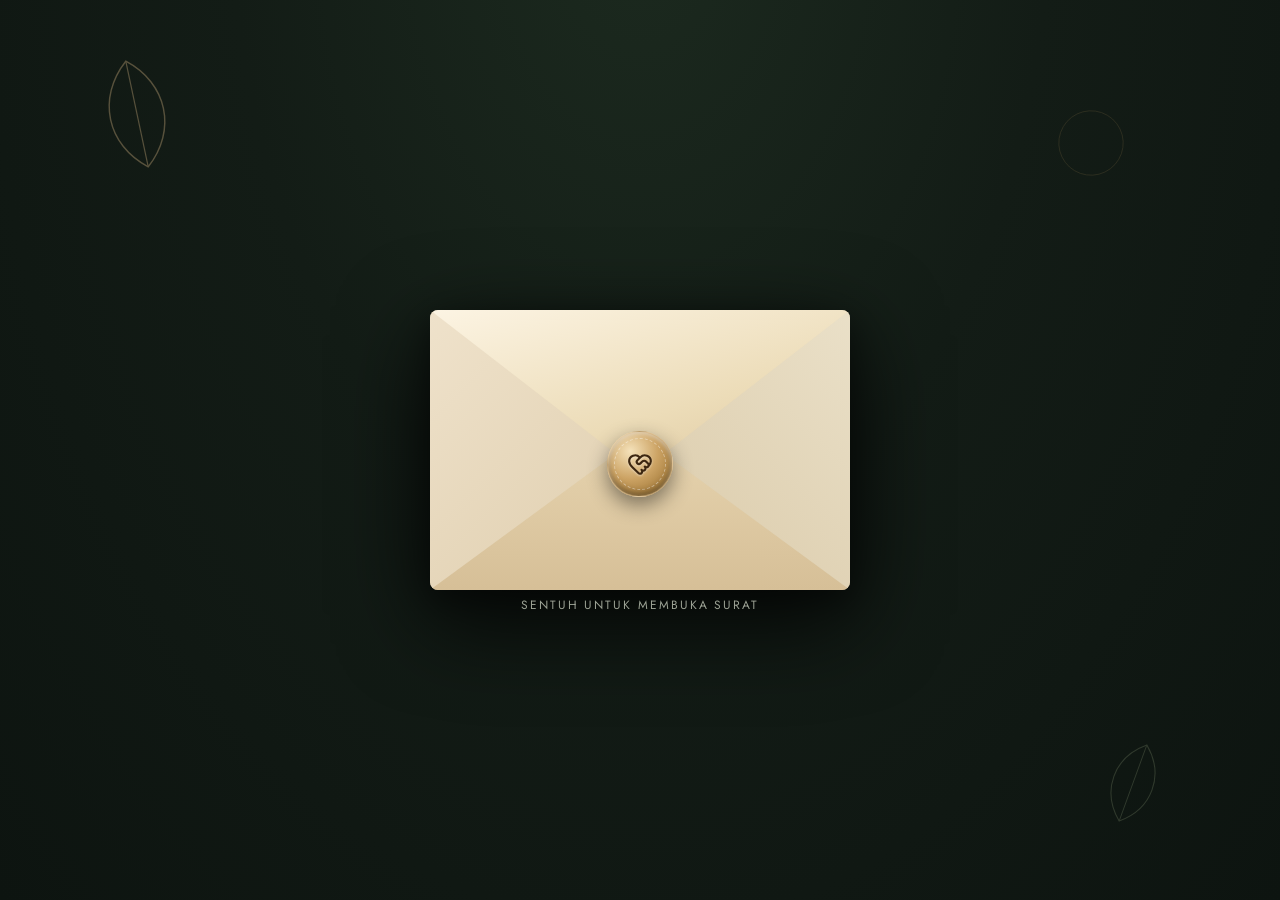
<file: index.html>
<!DOCTYPE html>
<html lang="id">
<head>
<meta charset="UTF-8">
<meta name="viewport" content="width=device-width, initial-scale=1.0">
<title>Surat Cinta dari Umu & Anggin</title>
<link rel="preconnect" href="https://fonts.googleapis.com">
<link href="https://fonts.googleapis.com/css2?family=Cormorant+Garamond:ital,wght@0,400;0,500;0,600;1,400;1,500&family=Jost:wght@300;400;500&display=swap" rel="stylesheet">
<link rel="stylesheet" href="assets/css/main.css">
</head>
<body>

<div class="stage" id="guestView">

  <div class="leaf l1"><svg viewBox="0 0 100 100"><path d="M50 5 C20 30 20 70 50 95 C80 70 80 30 50 5 Z" fill="none" stroke="#d9b785" stroke-width="1.2"/><path d="M50 5 L50 95" stroke="#d9b785" stroke-width="1"/></svg></div>
  <div class="leaf l2"><svg viewBox="0 0 100 100"><path d="M50 5 C20 30 20 70 50 95 C80 70 80 30 50 5 Z" fill="none" stroke="#6d7a5e" stroke-width="1.2"/><path d="M50 5 L50 95" stroke="#6d7a5e" stroke-width="1"/></svg></div>
  <div class="leaf l3"><svg viewBox="0 0 100 100"><circle cx="50" cy="50" r="46" fill="none" stroke="#c0985b" stroke-width="1"/></svg></div>

  <div class="envelope-wrap" id="envWrap">

    <div class="envelope" id="envelope" onclick="openLetter()">
      <div class="env-back"></div>
      <div class="env-left"></div>
      <div class="env-right"></div>
      <div class="env-bottom"></div>
      <div class="env-flap"></div>
      <div class="seal">
        <svg xmlns="http://www.w3.org/2000/svg" width="24" height="24" viewBox="0 0 24 24" fill="none" stroke="currentColor" stroke-width="2" stroke-linecap="round" stroke-linejoin="round" class="lucide lucide-heart-handshake preview-icon"><path d="M19.414 14.414C21 12.828 22 11.5 22 9.5a5.5 5.5 0 0 0-9.591-3.676.6.6 0 0 1-.818.001A5.5 5.5 0 0 0 2 9.5c0 2.3 1.5 4 3 5.5l5.535 5.362a2 2 0 0 0 2.879.052 2.12 2.12 0 0 0-.004-3 2.124 2.124 0 1 0 3-3 2.124 2.124 0 0 0 3.004 0 2 2 0 0 0 0-2.828l-1.881-1.882a2.41 2.41 0 0 0-3.409 0l-1.71 1.71a2 2 0 0 1-2.828 0 2 2 0 0 1 0-2.828l2.823-2.762"/></svg>
      </div>
    </div>

    <div class="letter" id="letter">
      <p class="eyebrow" id="letterEyebrow">Sebuah Kabar Dari Kami</p>
      <p class="to-line">Kepada Yth. <span id="recipientName">Teman & Keluarga Tersayang</span></p>
      <div class="divider"></div>

      <h1 class="names" id="coupleNames">[Groom Name] <br /><em>&</em><br /> [Bride Name]</h1>

      <div class="msg" id="letterMsg">
        <p>Dengan penuh rasa syukur dan bahagia, kami ingin berbagi kabar bahwa kami akan melangsungkan pernikahan secara sederhana dan intim bersama keluarga terdekat.</p>
        <p>Bukan karena kebersamaan kita kurang berarti — justru sebaliknya, kamu selalu memiliki tempat yang istimewa di hati kami. Karena beberapa pertimbangan, kami memilih merayakan momen sakral ini dalam lingkaran yang kecil.</p>
        <p>Dari hati yang terdalam, kami memohon maaf belum dapat mengundang secara langsung. Doa restu dari Teman & Keluarga Tersayang sangat berharga untuk hari bahagia kami yang akan berlangsung pada:</p>
      </div>

      <div class="detail-box">
        <div class="detail-row"><span class="ico">✦</span><span id="eventDate">Sabtu, 10 Oktober 2026</span></div>
        <div class="detail-row"><span class="ico">✦</span><span id="eventLocation">Banjarnegara, Jawa Tengah, Indonesia</span></div>
      </div>

      <p class="closing"><span id="closingGreeting">Dengan cinta,</span><strong id="closingSignature">Umu & Anggin</strong></p>

      <div class="wa-row" id="waButtons">
        <a class="cta cta-secondary" id="btnGroom" href="#" target="_blank">Ucapan untuk Anggin</a>
        <a class="cta cta-secondary" id="btnBride" href="#" target="_blank">Ucapan untuk Umu</a>
      </div>
    </div>

    <p class="env-hint" id="hint" onclick="openLetter()">Sentuh untuk membuka surat</p>

  </div>

</div>

<!-- ====== PANEL ADMIN (hanya kamu yang lihat) ====== -->
<div class="admin-card" id="adminPanel" style="display:none;">
  <p class="eyebrow" style="text-align:center;">Alat Bantu · Hanya Kamu</p>
  <h1 class="admin-title">Generator Pesan & Link</h1>
  <p class="admin-subtitle">Isi sekali, dapat pesan + link personal per orang, siap dikirim ke WA masing-masing.</p>
  <div class="divider" style="margin:0 auto 24px;"></div>

  <p class="section-label first">1. Link Halaman Ini</p>
  <div class="field">
    <input type="text" id="baseUrl" placeholder="https://undangan-kamu.com/index.html">
    <p class="hint">Isi dengan link undangan ini setelah kamu upload ke hosting (tanpa ?admin=1 di belakangnya).</p>
  </div>

  <p class="section-label">2. Template Pesan</p>
  <div class="field">
    <textarea id="template">Halo {nama} 🤍

Ada kabar bahagia yang ingin kami sampaikan secara pribadi kepada {nama}. InsyaAllah dalam waktu dekat kami akan melangsungkan pernikahan.

Karena ada beberapa hal yang ingin kami sampaikan dengan lebih lengkap, kami menuliskannya dalam sebuah surat kecil untuk {nama}. Mohon berkenan meluangkan sedikit waktu untuk membacanya melalui link berikut:

{link}

Terima kasih sudah meluangkan waktu untuk membaca kabar dari kami. Mohon doa baiknya agar segala persiapan dan perjalanan kami ke depannya diberikan kelancaran dan keberkahan. 🤍</textarea>
    <p class="hint">Pakai <span class="tag-btn">{nama}</span> dan <span class="tag-btn">{link}</span> — otomatis diganti sesuai penerima.</p>
  </div>

  <p class="section-label">3. Daftar Penerima</p>
  <div class="field">
    <label>Format: Nama, Nomor WA — satu orang per baris</label>
    <textarea id="recipients" placeholder="Kak Rina, 6281234567890&#10;Dimas, 6289876543210"></textarea>
    <p class="hint">Nomor pakai awalan 62 (ganti 0 di depan), tanpa spasi/tanda +.</p>
  </div>

  <p class="section-label">Hasil — Siap Kirim</p>
  <div class="batch-out" id="batchOut">
    <p class="empty-msg">Isi ketiga bagian di atas dulu, hasilnya bakal muncul di sini.</p>
  </div>
</div>
<script src="assets/js/main.js"></script>

</body>
</html>
</file>
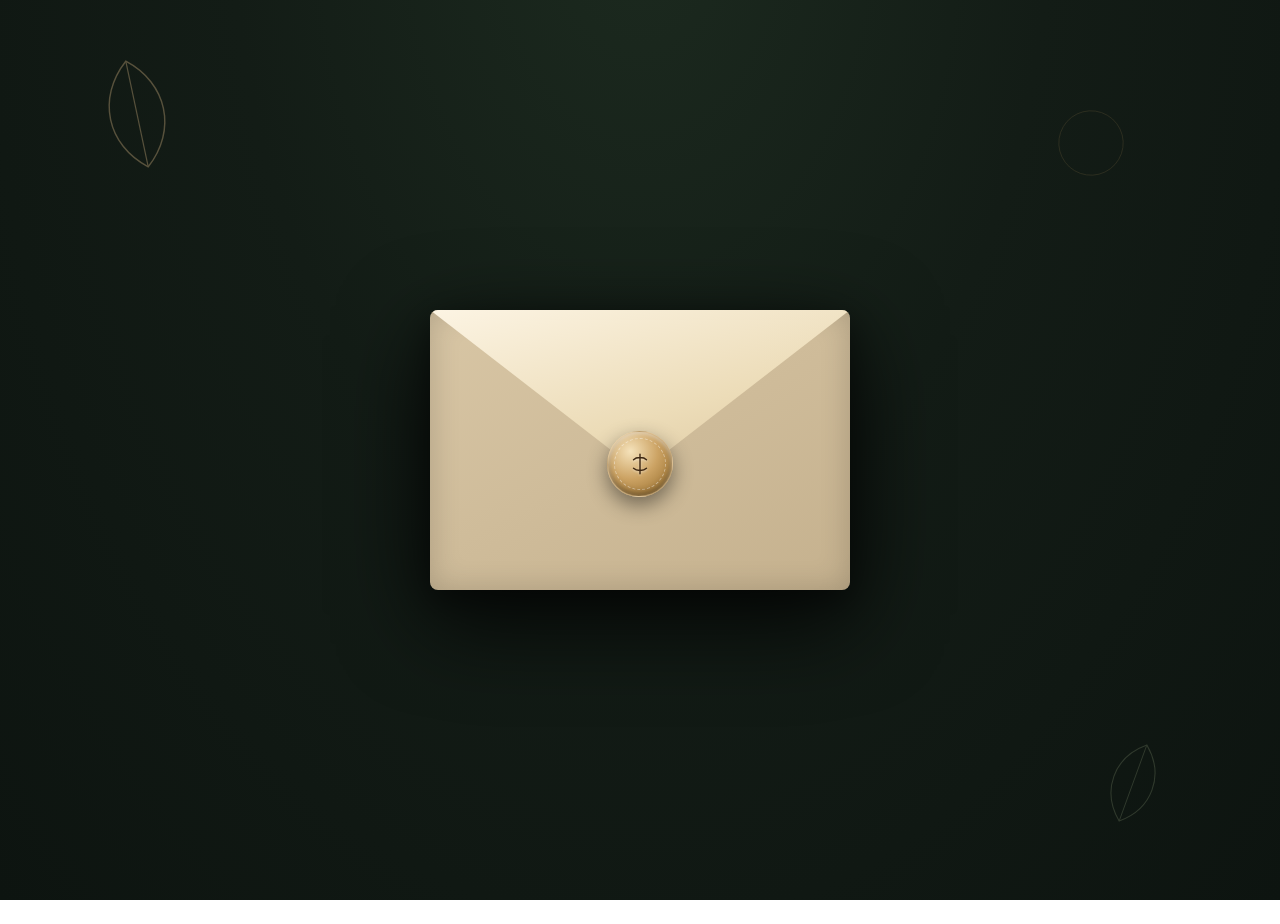
<file: index_backup.html>
<!DOCTYPE html>
<html lang="id">
<head>
<meta charset="UTF-8">
<meta name="viewport" content="width=device-width, initial-scale=1.0">
<title>Surat Cinta dari Umu & Anggin</title>
<link rel="preconnect" href="https://fonts.googleapis.com">
<link href="https://fonts.googleapis.com/css2?family=Cormorant+Garamond:ital,wght@0,400;0,500;0,600;1,400;1,500&family=Jost:wght@300;400;500&display=swap" rel="stylesheet">
<link rel="stylesheet" href="assets/css/main.css">
</head>
<body>

<div class="stage">

  <div class="leaf l1"><svg viewBox="0 0 100 100"><path d="M50 5 C20 30 20 70 50 95 C80 70 80 30 50 5 Z" fill="none" stroke="#d9b785" stroke-width="1.2"/><path d="M50 5 L50 95" stroke="#d9b785" stroke-width="1"/></svg></div>
  <div class="leaf l2"><svg viewBox="0 0 100 100"><path d="M50 5 C20 30 20 70 50 95 C80 70 80 30 50 5 Z" fill="none" stroke="#6d7a5e" stroke-width="1.2"/><path d="M50 5 L50 95" stroke="#6d7a5e" stroke-width="1"/></svg></div>
  <div class="leaf l3"><svg viewBox="0 0 100 100"><circle cx="50" cy="50" r="46" fill="none" stroke="#c0985b" stroke-width="1"/></svg></div>

  <div class="envelope-wrap" id="envWrap">

    <div class="envelope" id="envelope" onclick="openLetter()">
      <div class="env-back"></div>
      <div class="env-shadow-fold"></div>
      <div class="env-flap"></div>
      <div class="seal">
        <svg viewBox="0 0 24 24" fill="none" stroke="#3a2e18" stroke-width="1.3">
          <path d="M12 3 L12 21 M6 8 C6 8 8 6 12 6 C16 6 18 8 18 8 M6 16 C6 16 8 18 12 18 C16 18 18 16 18 16" stroke-linecap="round"/>
        </svg>
      </div>
    </div>

    <div class="letter" id="letter">
      <p class="eyebrow">Sebuah Kabar Dari Kami</p>
      <p class="to-line">Kepada Yth. <span id="recipientName">Teman & Keluarga Tersayang</span></p>
      <div class="divider"></div>

      <h1 class="names">Umu <em>&</em> Anggin</h1>

      <div class="msg">
        <p>Dengan penuh syukur, kami akan melangsungkan pernikahan dalam suasana yang intim dan sederhana, hanya bersama keluarga terdekat.</p>
        <p>Bukan karena kalian kurang berarti — justru sebaliknya, kalian begitu berharga di hati kami. Karena beberapa pertimbangan, kami memilih merayakan hari pernikahan ini dalam lingkaran kecil.</p>
        <p>Mohon maaf apabila kami tidak dapat mengundang secara langsung. Doa restu dari kalian sudah lebih dari cukup untuk kami.</p>
      </div>

      <div class="detail-box">
        <div class="detail-row"><span class="ico">✦</span><span>Sabtu, 10 Oktober 2026</span></div>
        <div class="detail-row"><span class="ico">✦</span><span>Banjarnegara, Jawa Tengah, Indonesia</span></div>
      </div>

      <p class="closing">Dengan cinta,<strong>Umu & Anggin</strong></p>

      <div class="wa-row">
        <a class="cta cta-secondary" href="https://wa.me/6285786750167?text=Selamat%20ya%20atas%20pernikahannya!%20Semoga%20berbahagia%20selalu%20%F0%9F%A4%8D" target="_blank">Ucapan untuk Umu</a>
        <a class="cta cta-secondary" href="https://wa.me/628978184233?text=Selamat%20ya%20atas%20pernikahannya!%20Semoga%20berbahagia%20selalu%20%F0%9F%A4%8D" target="_blank">Ucapan untuk Anggin</a>
      </div>
    </div>

  </div>

  <p class="env-hint" id="hint">Sentuh untuk membuka surat</p>

</div>

<script src="assets/js/main.js"></script>

</body>
</html>
</file>
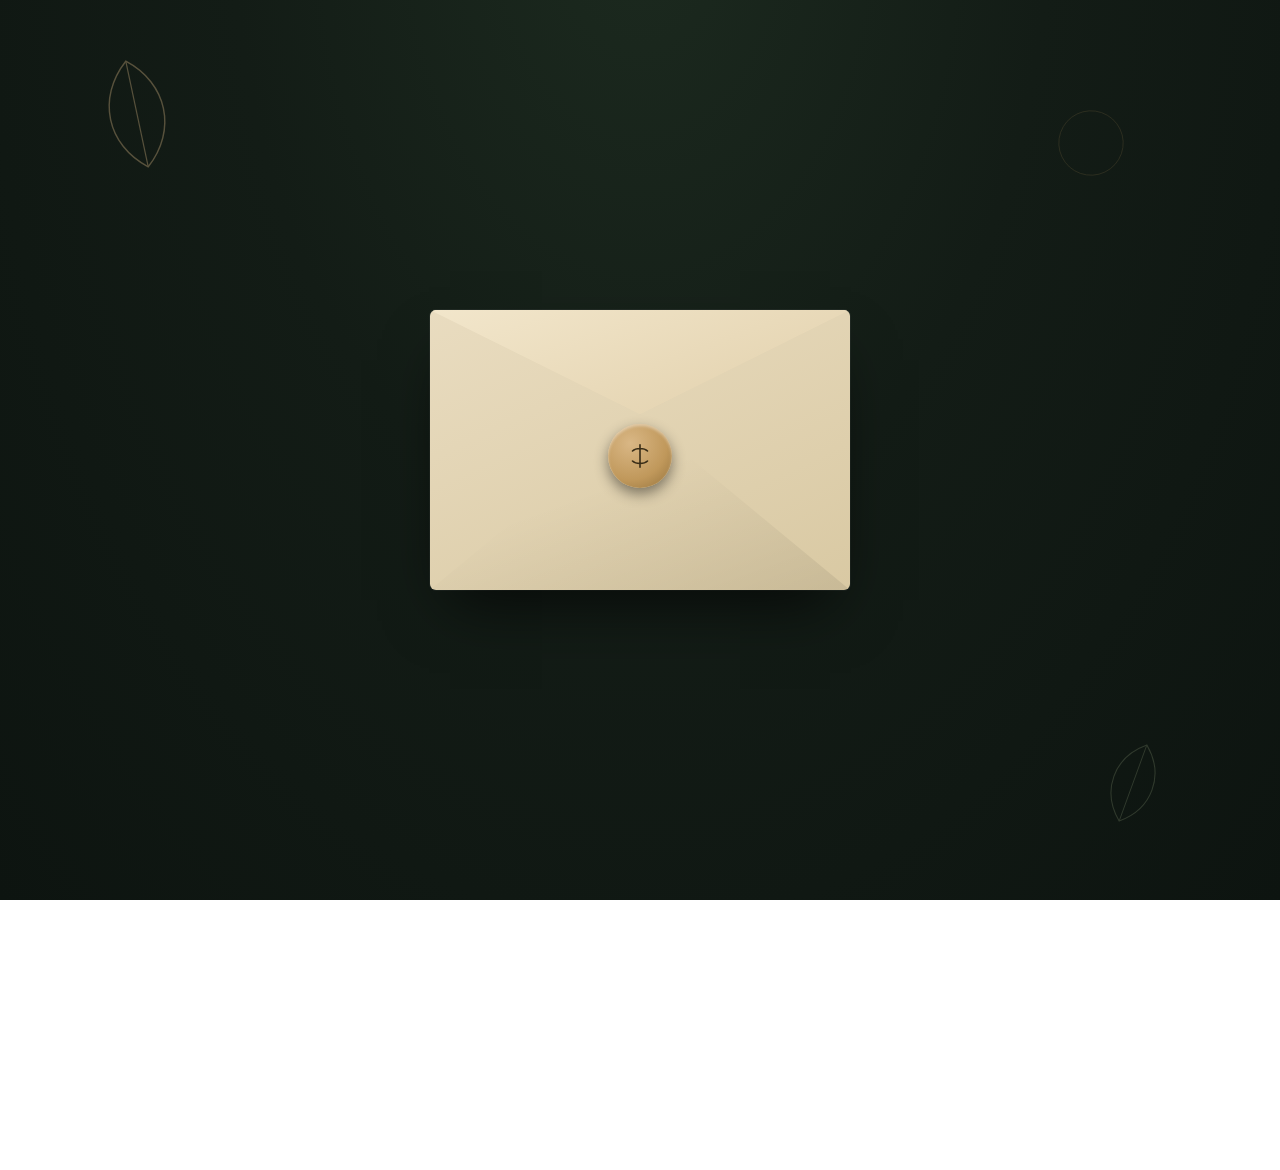
<file: undangan-intimate-wedding.html>
<!DOCTYPE html>
<html lang="id">
<head>
<meta charset="UTF-8">
<meta name="viewport" content="width=device-width, initial-scale=1.0">
<title>Sebuah Kabar Dari Kami</title>
<link rel="preconnect" href="https://fonts.googleapis.com">
<link href="https://fonts.googleapis.com/css2?family=Cormorant+Garamond:ital,wght@0,400;0,500;0,600;1,400;1,500&family=Jost:wght@300;400;500&display=swap" rel="stylesheet">
<style>
  :root{
    --bg-deep: #131c16;
    --bg-deep-2: #0d1410;
    --paper: #faf5e9;
    --paper-shadow: #e8dcc4;
    --ink: #2a2f26;
    --ink-soft: #5b6152;
    --gold: #c0985b;
    --gold-soft: #d9b785;
    --sage: #6d7a5e;
    --rose: #b6796f;
  }

  *{ box-sizing:border-box; }

  html,body{
    margin:0;
    padding:0;
    min-height:100vh;
    background:
      radial-gradient(ellipse at 50% -10%, #1c2a1f 0%, var(--bg-deep) 45%, var(--bg-deep-2) 100%);
    font-family:'Jost', sans-serif;
    color: var(--ink);
    overflow-x:hidden;
  }

  .stage{
    min-height:100vh;
    display:flex;
    align-items:center;
    justify-content:center;
    padding: 40px 20px;
    position:relative;
  }

  /* ambient floating botanical lines */
  .leaf{
    position:absolute;
    opacity:0.35;
    pointer-events:none;
  }
  .leaf svg{ width:100%; height:100%; display:block; }
  .leaf.l1{ width:120px; top:6%; left:6%; transform:rotate(-12deg); }
  .leaf.l2{ width:90px; bottom:8%; right:8%; transform:rotate(20deg); }
  .leaf.l3{ width:70px; top:12%; right:12%; transform:rotate(8deg); opacity:0.2; }

  /* ===== ENVELOPE ===== */
  .envelope-wrap{
    perspective: 1800px;
    width: 100%;
    max-width: 420px;
  }

  .envelope{
    position:relative;
    width:100%;
    aspect-ratio: 3/2;
    cursor:pointer;
    transition: transform .6s ease;
  }
  .envelope:hover{ transform: translateY(-4px); }
  .envelope.opened{ pointer-events:none; }

  .env-back{
    position:absolute; inset:0;
    background: linear-gradient(155deg, #e9dcc0, #d9c9a3);
    border-radius: 6px;
    box-shadow: 0 30px 60px -20px rgba(0,0,0,0.7), 0 0 0 1px rgba(255,255,255,0.05);
  }

  .env-flap{
    position:absolute;
    top:0; left:0; right:0;
    height: 60%;
    background: linear-gradient(160deg, #f2e6cb, #ddcaa3);
    clip-path: polygon(0 0, 100% 0, 50% 62%);
    transform-origin: top center;
    transition: transform 1s cubic-bezier(.6,-0.1,.25,1);
    z-index:5;
    border-radius: 6px 6px 0 0;
  }
  .envelope.opened .env-flap{
    transform: rotateX(180deg);
    z-index:1;
  }

  .env-shadow-fold{
    position:absolute;
    inset:0;
    background: linear-gradient(160deg, transparent 55%, rgba(0,0,0,0.08) 100%);
    clip-path: polygon(0 100%, 50% 38%, 100% 100%);
    pointer-events:none;
  }

  .seal{
    position:absolute;
    top:52%; left:50%;
    width:64px; height:64px;
    transform: translate(-50%,-50%);
    z-index:6;
    border-radius:50%;
    background: radial-gradient(circle at 35% 30%, var(--gold-soft), var(--gold) 60%, #93713b 100%);
    box-shadow: 0 6px 14px rgba(0,0,0,0.45), inset 0 2px 3px rgba(255,255,255,0.4);
    display:flex; align-items:center; justify-content:center;
    transition: transform .5s ease, opacity .5s ease;
  }
  .seal svg{ width: 30px; height:30px; }
  .envelope.opened .seal{
    transform: translate(-50%,-50%) scale(0.4) rotate(25deg);
    opacity:0;
  }

  .env-hint{
    position:absolute;
    bottom:-38px; left:0; right:0;
    text-align:center;
    color: #cfd6c5;
    font-size:13px;
    letter-spacing:.14em;
    text-transform:uppercase;
    opacity:0.75;
  }
  .envelope.opened + .env-hint, .envelope.opened ~ .env-hint{ opacity:0; }

  .env-hint-wrap.hidden{ opacity:0; transition:opacity .4s ease; }

  /* ===== LETTER ===== */
  .letter{
    position: absolute;
    top: 6%;
    left: 50%;
    width: 92%;
    max-width: 400px;
    transform: translate(-50%, 30px) scale(0.96);
    background: var(--paper);
    box-shadow: 0 40px 80px -25px rgba(0,0,0,0.55);
    border-radius: 4px;
    padding: 44px 30px 38px;
    opacity: 0;
    z-index: 3;
    transition: transform 1s cubic-bezier(.2,.8,.2,1) .35s, opacity .8s ease .35s;
    text-align:center;
  }
  .envelope-wrap.opened .letter{
    opacity:1;
    transform: translate(-50%, -120px) scale(1);
  }
  .envelope-wrap.opened .envelope{ z-index:2; }

  .eyebrow{
    font-size:11px;
    letter-spacing:.3em;
    text-transform:uppercase;
    color: var(--sage);
    margin: 0 0 18px;
  }

  .to-line{
    font-size:13px;
    color: var(--ink-soft);
    margin: 0 0 4px;
    font-style: italic;
  }
  .to-line span{
    color: var(--ink);
    font-weight:500;
    font-style: normal;
  }

  .divider{
    width:56px; height:1px;
    background: var(--gold);
    margin: 18px auto;
    position:relative;
  }
  .divider::before{
    content:'✦';
    position:absolute;
    top:-8px; left:50%;
    transform:translateX(-50%);
    color:var(--gold);
    font-size:11px;
    background:var(--paper);
    padding:0 6px;
  }

  .names{
    font-family:'Cormorant Garamond', serif;
    font-weight:500;
    font-size: 34px;
    line-height:1.15;
    color: var(--ink);
    margin: 0;
  }
  .names em{
    font-style: italic;
    color: var(--rose);
    font-weight:400;
    display:inline-block;
    padding: 0 4px;
  }

  .msg{
    font-size:14.5px;
    line-height:1.85;
    color: var(--ink-soft);
    margin: 22px 0;
    text-align:left;
  }
  .msg p{ margin: 0 0 14px; }
  .msg p:last-child{ margin-bottom:0; }

  .detail-box{
    background: rgba(109,122,94,0.07);
    border: 1px solid rgba(109,122,94,0.2);
    border-radius:8px;
    padding: 16px 18px;
    margin: 22px 0;
    text-align:left;
  }
  .detail-row{
    display:flex;
    gap:10px;
    font-size:13px;
    color: var(--ink);
    margin-bottom:8px;
  }
  .detail-row:last-child{ margin-bottom:0; }
  .detail-row .ico{ color: var(--gold); flex-shrink:0; width:16px; text-align:center; }

  .closing{
    font-family:'Cormorant Garamond', serif;
    font-style: italic;
    font-size: 15px;
    color: var(--ink-soft);
    margin: 20px 0 4px;
  }
  .closing strong{
    display:block;
    font-style:normal;
    font-weight:600;
    font-size:19px;
    color: var(--ink);
    margin-top:4px;
  }

  .cta{
    display:inline-block;
    margin-top: 22px;
    padding: 12px 28px;
    background: var(--ink);
    color: var(--paper);
    text-decoration:none;
    font-size:12.5px;
    letter-spacing:.12em;
    text-transform:uppercase;
    border-radius: 30px;
    transition: background .3s ease, transform .3s ease;
  }
  .cta:hover{ background: var(--sage); transform: translateY(-2px); }

  .footer-note{
    margin-top: 200px;
    text-align:center;
    color:#8b9184;
    font-size:11px;
    letter-spacing:.1em;
    max-width:400px;
  }

  @media (max-width:480px){
    .letter{ padding: 34px 22px 30px; }
    .names{ font-size:28px; }
  }

  @media (prefers-reduced-motion: reduce){
    .env-flap, .letter, .seal, .envelope{ transition:none !important; }
  }
</style>
</head>
<body>

<div class="stage">

  <div class="leaf l1"><svg viewBox="0 0 100 100"><path d="M50 5 C20 30 20 70 50 95 C80 70 80 30 50 5 Z" fill="none" stroke="#d9b785" stroke-width="1.2"/><path d="M50 5 L50 95" stroke="#d9b785" stroke-width="1"/></svg></div>
  <div class="leaf l2"><svg viewBox="0 0 100 100"><path d="M50 5 C20 30 20 70 50 95 C80 70 80 30 50 5 Z" fill="none" stroke="#6d7a5e" stroke-width="1.2"/><path d="M50 5 L50 95" stroke="#6d7a5e" stroke-width="1"/></svg></div>
  <div class="leaf l3"><svg viewBox="0 0 100 100"><circle cx="50" cy="50" r="46" fill="none" stroke="#c0985b" stroke-width="1"/></svg></div>

  <div class="envelope-wrap" id="envWrap">

    <div class="envelope" id="envelope" onclick="openLetter()">
      <div class="env-back"></div>
      <div class="env-shadow-fold"></div>
      <div class="env-flap"></div>
      <div class="seal">
        <svg viewBox="0 0 24 24" fill="none" stroke="#3a2e18" stroke-width="1.3">
          <path d="M12 3 L12 21 M6 8 C6 8 8 6 12 6 C16 6 18 8 18 8 M6 16 C6 16 8 18 12 18 C16 18 18 16 18 16" stroke-linecap="round"/>
        </svg>
      </div>
    </div>

    <div class="letter" id="letter">
      <p class="eyebrow">Sebuah Kabar Dari Kami</p>
      <p class="to-line">Kepada Yth. <span id="recipientName">Teman & Keluarga Tersayang</span></p>
      <div class="divider"></div>

      <h1 class="names">Umu <em>&</em> Anggin</h1>

      <div class="msg">
        <p>Dengan penuh syukur, kami akan melangsungkan pernikahan dalam suasana yang intim dan sederhana, hanya bersama keluarga terdekat.</p>
        <p>Bukan karena kalian kurang berarti — justru sebaliknya, kalian begitu berharga di hati kami. Karena beberapa pertimbangan, kami memilih merayakan hari pernikahan ini dalam lingkaran kecil.</p>
        <p>Mohon maaf apabila kami tidak dapat mengundang secara langsung. Doa restu dari kalian sudah lebih dari cukup untuk kami.</p>
      </div>

      <div class="detail-box">
        <div class="detail-row"><span class="ico">✦</span><span>Sabtu, 10 Oktober 2026</span></div>
        <div class="detail-row"><span class="ico">✦</span><span>Banjarnegara, Jawa Tengah, Indonesia</span></div>
      </div>

      <p class="closing">Dengan cinta,<strong>Umu & Anggin</strong></p>

      <div class="wa-row">
        <a class="cta cta-secondary" href="https://wa.me/6285786750167?text=Selamat%20ya%20atas%20pernikahannya!%20Semoga%20berbahagia%20selalu%20%F0%9F%A4%8D" target="_blank">Ucapan untuk Umu</a>
        <a class="cta cta-secondary" href="https://wa.me/628978184233?text=Selamat%20ya%20atas%20pernikahannya!%20Semoga%20berbahagia%20selalu%20%F0%9F%A4%8D" target="_blank">Ucapan untuk Anggin</a>
      </div>
    </div>

  </div>

  <p class="env-hint" id="hint">Sentuh untuk membuka surat</p>

</div>

<script>
  // Baca nama penerima dari link, contoh: undangan.html?to=Budi+%26+Keluarga
  (function setRecipientName(){
    const params = new URLSearchParams(window.location.search);
    const name = params.get('to');
    if(name && name.trim().length){
      document.getElementById('recipientName').textContent = name.trim();
    }
  })();

  function openLetter(){
    const wrap = document.getElementById('envWrap');
    const env = document.getElementById('envelope');
    const hint = document.getElementById('hint');
    if(wrap.classList.contains('opened')) return;
    env.classList.add('opened');
    wrap.classList.add('opened');
    hint.style.transition = 'opacity .4s ease';
    hint.style.opacity = '0';
  }
</script>

</body>
</html>
</file>
<file: assets/css/main.css>
:root{
    --bg-deep: #131c16;
    --bg-deep-2: #0d1410;
    --paper: #faf5e9;
    --paper-shadow: #e8dcc4;
    --ink: #2a2f26;
    --ink-soft: #5b6152;
    --gold: #c0985b;
    --gold-soft: #d9b785;
    --sage: #6d7a5e;
    --rose: #b6796f;
  }

  *{ box-sizing:border-box; }

  html,body{
    margin:0;
    padding:0;
    min-height:100vh;
    min-height:100dvh;
    background:
      radial-gradient(ellipse at 50% -10%, #1c2a1f 0%, var(--bg-deep) 45%, var(--bg-deep-2) 100%);
    font-family:'Jost', sans-serif;
    color: var(--ink);
    overflow-x:hidden;
  }

  .stage{
    min-height:100vh;
    min-height:100dvh;
    display:flex;
    align-items:center;
    justify-content:center;
    padding: 30px 20px;
    position:relative;
    box-sizing: border-box;
  }

  /* ambient floating botanical lines */
  .leaf{
    position:absolute;
    opacity:0.35;
    pointer-events:none;
  }
  .leaf svg{ width:100%; height:100%; display:block; }
  .leaf.l1{ width:120px; top:6%; left:6%; transform:rotate(-12deg); }
  .leaf.l2{ width:90px; bottom:8%; right:8%; transform:rotate(20deg); }
  .leaf.l3{ width:70px; top:12%; right:12%; transform:rotate(8deg); opacity:0.2; }

  /* ===== ENVELOPE ===== */
  .envelope-wrap{
    perspective: 1800px;
    width: 100%;
    max-width: 420px;
  }

  .envelope{
    position: relative;
    width: 100%;
    aspect-ratio: 3 / 2;
    cursor: pointer;
    transition: transform .6s cubic-bezier(0.2, 0.8, 0.2, 1);
    filter: drop-shadow(0 25px 45px rgba(0, 0, 0, 0.7)) drop-shadow(0 10px 15px rgba(0, 0, 0, 0.45));
  }
  .envelope:hover{ transform: translateY(-5px); }
  .envelope.opened{ pointer-events: none; }

  /* Back wall / interior lining of envelope */
  .env-back{
    position: absolute;
    inset: 0;
    background: linear-gradient(150deg, #d8c6a5 0%, #c5b18e 100%);
    border-radius: 8px;
    box-shadow: inset 0 0 30px rgba(0, 0, 0, 0.18);
  }

  /* Left flap fold */
  .env-left{
    position: absolute;
    inset: 0;
    background: linear-gradient(135deg, #efe2cb 0%, #d8c5a1 100%);
    clip-path: polygon(0 0, 0 100%, 53% 50%);
    border-radius: 8px 0 0 8px;
    filter: drop-shadow(2px 0 3px rgba(0, 0, 0, 0.08));
    z-index: 3;
    pointer-events: none;
  }

  /* Right flap fold */
  .env-right{
    position: absolute;
    inset: 0;
    background: linear-gradient(225deg, #eae0c8 0%, #d3c09b 100%);
    clip-path: polygon(100% 0, 100% 100%, 47% 50%);
    border-radius: 0 8px 8px 0;
    filter: drop-shadow(-2px 0 3px rgba(0, 0, 0, 0.08));
    z-index: 3;
    pointer-events: none;
  }

  /* Bottom flap fold (overlapping left and right) */
  .env-bottom{
    position: absolute;
    inset: 0;
    background: linear-gradient(180deg, #faf1df 0%, #e5d2ad 50%, #d6bf97 100%);
    clip-path: polygon(0 100%, 100% 100%, 50% 45%);
    border-radius: 0 0 8px 8px;
    filter: drop-shadow(0 -4px 6px rgba(0, 0, 0, 0.12));
    z-index: 4;
    pointer-events: none;
  }

  /* Top flap fold */
  .env-flap{
    position: absolute;
    top: 0;
    left: 0;
    right: 0;
    height: 58%;
    background: linear-gradient(165deg, #fcf4e3 0%, #ecdcb8 60%, #dcc69e 100%);
    clip-path: polygon(0 0, 100% 0, 50% 100%);
    transform-origin: top center;
    transition: transform 0.9s cubic-bezier(.4, 0, .2, 1);
    z-index: 5;
    border-radius: 8px 8px 0 0;
    filter: drop-shadow(0 4px 8px rgba(0, 0, 0, 0.22));
  }
  .envelope.opened .env-flap{
    transform: rotateX(180deg);
    z-index: 1;
    filter: drop-shadow(0 -3px 6px rgba(0, 0, 0, 0.15));
  }

  /* Realistic Melted Wax Seal */
  .seal{
    position: absolute;
    top: 55%;
    left: 50%;
    width: 66px;
    height: 66px;
    transform: translate(-50%, -50%);
    z-index: 6;
    border-radius: 49% 51% 52% 48% / 51% 49% 51% 49%;
    background: radial-gradient(circle at 35% 30%, #f5e2ba 0%, #cca364 45%, #a17838 80%, #765322 100%);
    box-shadow: 
      0 8px 20px rgba(0, 0, 0, 0.45),
      inset 0 2px 4px rgba(255, 255, 255, 0.5),
      inset 0 -3px 6px rgba(0, 0, 0, 0.35);
    display: flex;
    align-items: center;
    justify-content: center;
    transition: transform .5s cubic-bezier(0.4, 0, 0.2, 1), opacity .5s ease;
    border: 1px solid rgba(255, 255, 255, 0.25);
    color: #3d2711;
  }
  .seal::before{
    content: '';
    position: absolute;
    inset: 6px;
    border: 1.5px dashed rgba(255, 255, 255, 0.4);
    border-radius: 50%;
    pointer-events: none;
  }
  .seal svg{
    width: 26px;
    height: 26px;
    stroke: currentColor;
    filter: drop-shadow(0 1px 1px rgba(255, 255, 255, 0.45));
  }
  .envelope.opened .seal{
    transform: translate(-50%, -50%) scale(0.3) rotate(25deg);
    opacity: 0;
  }

  .env-hint{
    position: absolute;
    bottom: -36px;
    left: 0;
    right: 0;
    text-align: center;
    color: #cfd6c5;
    font-size: 12px;
    letter-spacing: .16em;
    text-transform: uppercase;
    opacity: 0.75;
    cursor: pointer;
    user-select: none;
    transition: opacity .4s ease, transform .3s ease;
    z-index: 7;
  }
  .env-hint:hover{
    opacity: 1;
    color: #ffffff;
  }
  .envelope-wrap.opened .env-hint,
  .envelope.opened + .env-hint,
  .envelope.opened ~ .env-hint{
    opacity: 0;
    pointer-events: none;
    transform: translateY(8px);
  }

  .env-hint-wrap.hidden{ opacity:0; transition:opacity .4s ease; }

  /* ===== LETTER ===== */
  .letter{
    position: absolute;
    top: 0;
    left: 50%;
    width: 92%;
    max-width: 400px;
    transform: translate(-50%, 20px) scale(0.96);
    background: var(--paper);
    box-shadow: 0 40px 80px -25px rgba(0,0,0,0.55);
    border-radius: 4px;
    padding: 44px 30px 38px;
    opacity: 0;
    pointer-events: none;
    max-height: 90%;
    overflow: hidden;
    z-index: 3;
    transition: transform 1s cubic-bezier(.2,.8,.2,1) .35s, opacity .8s ease .35s, max-height .8s ease .35s;
    text-align:center;
  }
  .envelope-wrap.opened{
    margin-top: 50px;
    margin-bottom: 220px;
  }
  .envelope-wrap.opened .letter{
    opacity:1;
    max-height: 2000px;
    overflow: visible;
    transform: translate(-50%, -100px) scale(1);
    pointer-events: auto;
  }
  .envelope-wrap.opened .envelope{ z-index:2; }

  .eyebrow{
    font-size:11px;
    letter-spacing:.3em;
    text-transform:uppercase;
    color: var(--sage);
    margin: 0 0 18px;
  }

  .to-line{
    font-size:13px;
    color: var(--ink-soft);
    margin: 0 0 4px;
    font-style: italic;
  }
  .to-line span{
    color: var(--ink);
    font-weight:500;
    font-style: normal;
  }

  .divider{
    width:56px; height:1px;
    background: var(--gold);
    margin: 18px auto;
    position:relative;
  }
  .divider::before{
    content:'✦';
    position:absolute;
    top:-8px; left:50%;
    transform:translateX(-50%);
    color:var(--gold);
    font-size:11px;
    background:var(--paper);
    padding:0 6px;
  }

  .names{
    font-family:'Cormorant Garamond', serif;
    font-weight:500;
    font-size: 28px;
    line-height: 1.25;
    color: var(--ink);
    margin: 8px 0;
  }
  .names em{
    font-style: italic;
    color: var(--rose);
    font-weight:400;
    display:inline-block;
    padding: 0 4px;
  }

  .msg{
    font-size:14.5px;
    line-height:1.85;
    color: var(--ink-soft);
    margin: 22px 0;
    text-align:left;
  }
  .msg p{ margin: 0 0 14px; }
  .msg p:last-child{ margin-bottom:0; }

  .detail-box{
    background: rgba(109,122,94,0.07);
    border: 1px solid rgba(109,122,94,0.2);
    border-radius:8px;
    padding: 16px 18px;
    margin: 22px 0;
    text-align:left;
  }
  .detail-row{
    display:flex;
    gap:10px;
    font-size:13px;
    color: var(--ink);
    margin-bottom:8px;
  }
  .detail-row:last-child{ margin-bottom:0; }
  .detail-row .ico{ color: var(--gold); flex-shrink:0; width:16px; text-align:center; }

  .closing{
    font-family:'Cormorant Garamond', serif;
    font-style: italic;
    font-size: 15px;
    color: var(--ink-soft);
    margin: 20px 0 4px;
  }
  .closing strong{
    display:block;
    font-style:normal;
    font-weight:600;
    font-size:19px;
    color: var(--ink);
    margin-top:4px;
  }

  .wa-row{
    display:flex;
    gap:10px;
    margin-top:22px;
  }
  .cta-secondary{
    flex:1;
    margin-top:0;
    padding: 8px 10px;
    font-size:11px;
    display: inline-flex;
    align-items: center;
    justify-content: center;
    text-align: center;
  }

  .cta{
    display: inline-flex;
    align-items: center;
    justify-content: center;
    text-align: center;
    margin-top: 22px;
    /* padding: 12px 28px; */
    background: var(--ink);
    color: var(--paper);
    text-decoration:none;
    font-size:12.5px;
    letter-spacing:.12em;
    text-transform:capitalize;
    border-radius: 30px;
    transition: background .3s ease, transform .3s ease;
  }
  .cta:hover{ background: var(--sage); transform: translateY(-2px); }

  @media (max-width:480px){
    .letter{ padding: 34px 22px 30px; }
    .names{ font-size:28px; }
    .wa-row{ flex-direction:column; }
  }

  @media (prefers-reduced-motion: reduce){
    .env-flap, .letter, .seal, .envelope{ transition:none !important; }
  }

  /* ===== ADMIN PANEL (generator) ===== */
  .admin-card{
    width:100%; max-width: 480px;
    margin: 40px auto;
    background: var(--paper);
    border-radius:6px;
    padding: 40px 30px 34px;
    box-shadow: 0 40px 80px -25px rgba(0,0,0,0.55);
  }
  .admin-title{
    font-family:'Cormorant Garamond', serif;
    font-weight:600; font-size:26px; text-align:center;
    margin: 0 0 6px; color: var(--ink);
  }
  .admin-subtitle{
    text-align:center; font-size:13px; color: var(--ink-soft);
    margin: 0 0 24px; line-height:1.6;
  }
  .admin-card label{
    display:block; font-size:12px; letter-spacing:.08em;
    text-transform:uppercase; color: var(--ink-soft); margin-bottom:7px;
  }
  .admin-card .field{ margin-bottom:16px; }
  .admin-card input[type=text], .admin-card textarea{
    width:100%; padding:11px 13px; border-radius:6px;
    border:1px solid rgba(109,122,94,0.3);
    background:#fff; font-family:'Jost',sans-serif; font-size:14px;
    color: var(--ink); outline:none;
    transition: border-color .2s ease;
  }
  .admin-card input[type=text]:focus, .admin-card textarea:focus{ border-color: var(--gold); }
  .admin-card textarea{ resize:vertical; min-height:90px; line-height:1.6; }
  .admin-card .hint{ font-size:11.5px; color:#8b9184; margin-top:6px; line-height:1.5; }
  .tag-btn{
    display:inline-block; font-size:11px;
    background: rgba(109,122,94,0.12); color: var(--sage);
    border-radius: 20px; padding: 3px 10px; font-family: monospace;
  }
  .section-label{
    font-size:11px; letter-spacing:.14em; text-transform:uppercase;
    color: var(--gold); margin: 26px 0 12px; text-align:left;
    border-top: 1px solid rgba(109,122,94,0.2); padding-top: 20px;
  }
  .section-label.first{ border-top:none; padding-top:0; margin-top:0; }
  .batch-out{ margin-top: 16px; }
  .batch-row{
    background:#fff; border:1px solid rgba(109,122,94,0.15);
    border-radius:8px; padding:13px 14px; margin-bottom:10px;
  }
  .batch-row .name{ font-weight:500; font-size:13.5px; color:var(--ink); margin-bottom:4px; }
  .batch-row .preview{
    font-size:11.5px; color: var(--ink-soft); line-height:1.5;
    max-height: 54px; overflow:hidden; margin-bottom:10px; white-space: pre-line;
  }
  .batch-row .btns{ display:flex; gap:8px; }
  .batch-row button{
    flex:1; padding: 8px 10px; border:none; border-radius:20px;
    font-size:11px; letter-spacing:.05em; text-transform:uppercase;
    cursor:pointer; font-family:'Jost',sans-serif;
    transition: background .25s ease, opacity .2s ease;
  }
  .btn-copy{ background: var(--sage); color:#fff; }
  .btn-copy:hover{ background: var(--ink); }
  .btn-send{ background: #25D366; color:#fff; }
  .btn-send:hover{ background: #1eb857; }
  .empty-msg{ font-size:12.5px; color:#8b9184; text-align:center; padding: 14px 0; }

  @media (max-width:480px){
    .admin-card{ padding: 32px 20px 28px; }
  }
</file>
